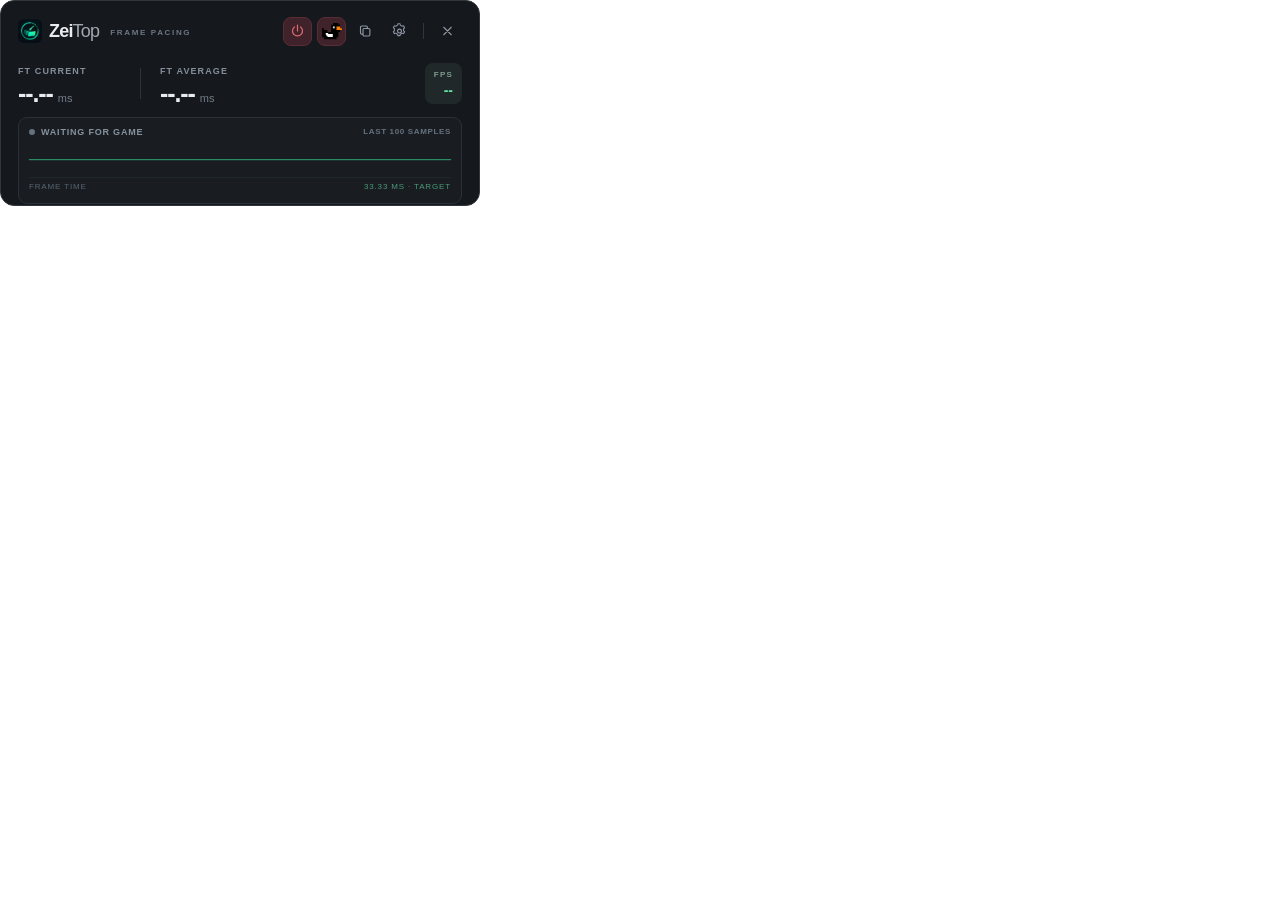
<file: ui/index.html>
<!doctype html>
<html lang="en">
<head>
<meta charset="UTF-8">
<meta name="viewport" content="width=device-width, initial-scale=1, maximum-scale=1">
<title>Zeitop</title>
<link rel="stylesheet" href="style.css">
</head>
<body>
<main class="shell" aria-label="Zeitop">
<header class="topbar">
  <section class="branding">
    <img class="mark" src="assets/zeitop-icon.png" width="24" height="24" alt="" aria-hidden="true" draggable="false">
    <span class="brand">Zei<span>Top</span></span>
    <span class="subbrand">FRAME PACING</span>
  </section>
  <nav class="tools" aria-label="Controls">
    <button id="toggle" class="tool power" type="button" aria-label="Enable limiter" title="Toggle limiter">
      <svg viewBox="0 0 24 24" fill="none" stroke="currentColor" stroke-width="1.9" stroke-linecap="round"><path d="M12 2.7v9.1"/><path d="M7.1 5.6a8 8 0 1 0 9.8 0"/></svg>
    </button>
    <button id="fg-toggle" class="tool fg-toggle" type="button" aria-label="Enable lsfg-vk" aria-pressed="false" title="Toggle Frame Generation">
      <img class="fg-icon" src="assets/lsfg-vk-logo.svg" width="20" height="20" alt="" aria-hidden="true" draggable="false">
    </button>
    <button id="copy" class="tool" type="button" aria-label="Copy Steam launch command" title="Copy Steam launch command">
      <svg viewBox="0 0 24 24" fill="none" stroke="currentColor" stroke-width="1.8" stroke-linejoin="round"><rect x="8" y="8" width="11" height="12" rx="2"/><path d="M15 8V6a2 2 0 0 0-2-2H6a2 2 0 0 0-2 2v9a2 2 0 0 0 2 2h2"/></svg>
    </button>
    <button id="settings" class="tool" type="button" aria-label="Settings" title="Frame Generation Settings">
      <svg viewBox="0 0 24 24" fill="none" stroke="currentColor" stroke-width="1.8" stroke-linejoin="round"><circle cx="12" cy="12" r="3.1"/><path d="M19.1 13.9a7.8 7.8 0 0 0 .05-3.8l2-1.55-2-3.4-2.4.9a7 7 0 0 0-3.2-1.84L13.1 1.6h-3.9l-.45 2.6a7.6 7.6 0 0 0-3.2 1.85l-2.4-.9-1.95 3.4L3.3 10a8.5 8.5 0 0 0 0 4l-2.1 1.5 1.95 3.4 2.4-.9a7 7 0 0 0 3.2 1.85l.45 2.55h3.9l.45-2.55a7 7 0 0 0 3.2-1.85l2.4.9 2-3.4z" transform="translate(1 -1) scale(.91)"/></svg>
    </button>
    <span class="separator"></span>
    <button id="close" class="tool close" type="button" aria-label="Close Zeitop" title="Close">
      <svg viewBox="0 0 24 24" fill="none" stroke="currentColor" stroke-width="1.8" stroke-linecap="round"><path d="M6 6l12 12M18 6L6 18"/></svg>
    </button>
  </nav>
</header>
<section class="readouts" aria-label="Frame-time metrics">
  <div class="measurement">
    <span class="metric-label">FT CURRENT</span>
    <div class="metric-line"><strong id="real">--<small>.--</small></strong><span class="unit">ms</span></div>
  </div>
  <div class="metric-divider"></div>
  <div class="measurement">
    <span class="metric-label">FT AVERAGE</span>
    <div class="metric-line"><strong id="average">--<small>.--</small></strong><span class="unit">ms</span></div>
  </div>
  <div class="target" aria-label="Frame rate">
    <span class="target-label">FPS</span>
    <div class="fps-line"><b id="source-fps">--</b><span class="fps-output" id="fps-output" hidden><span class="fps-arrow" aria-hidden="true">→</span><b id="output-fps">--</b></span></div>
  </div>
</section>
<section class="chart-card" aria-label="Frame-time graph">
  <div class="chart-heading"><span><span class="live-dot" id="live-dot"></span><span id="connected">WAITING FOR GAME</span></span><span class="chart-note">LAST 100 SAMPLES</span></div>
  <canvas id="graph" width="440" height="84" aria-label="Frame-time history graph"></canvas>
  <div class="axis"><span>FRAME TIME</span><span id="graph-target">33.33 MS · TARGET</span></div>
</section>
<div class="toast" id="toast" role="status"></div>
</main>
<script src="main.js"></script>
</body>
</html>
</file>
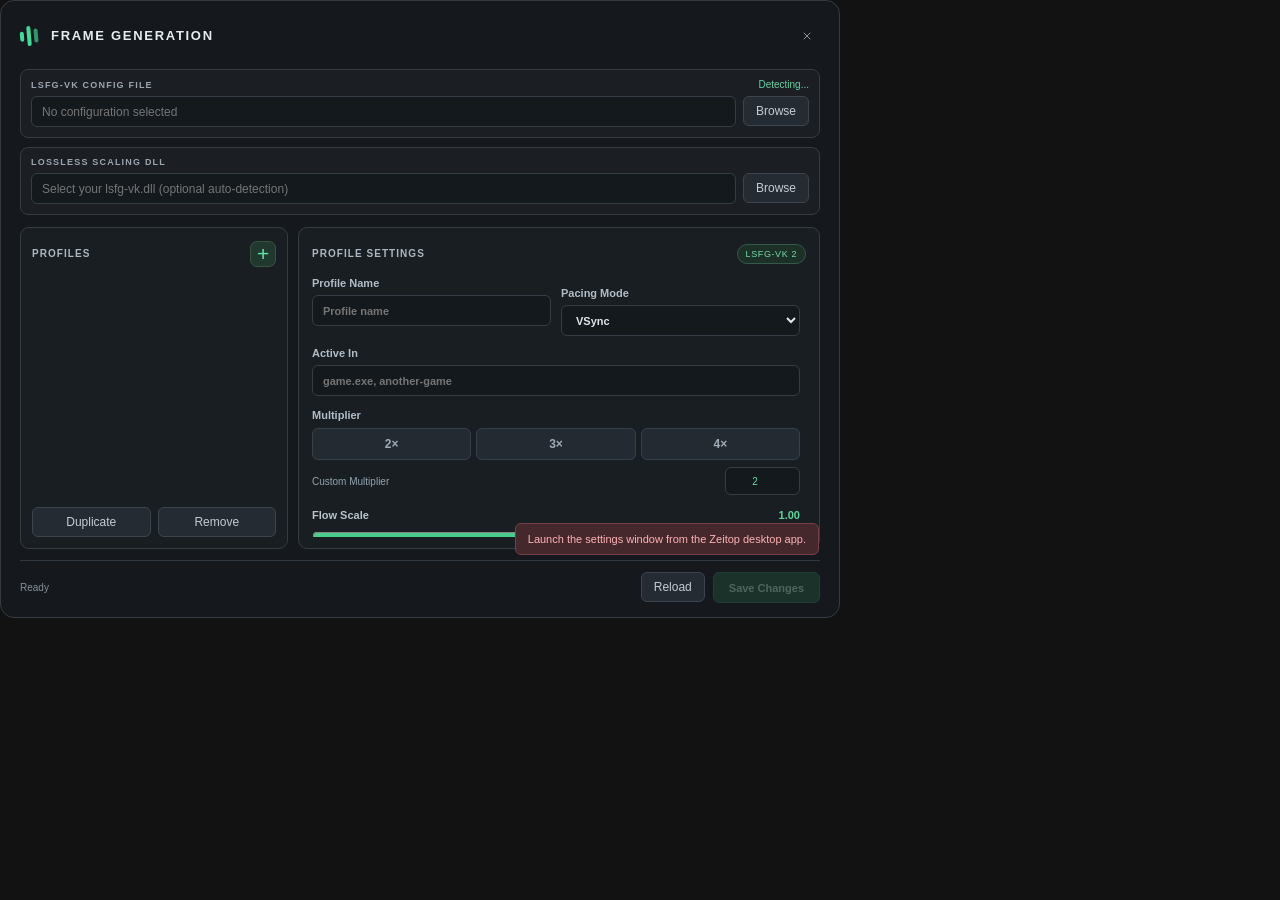
<file: ui/fg-settings.html>
<!doctype html>
<html lang="en">
<head>
<meta charset="UTF-8">
<meta name="viewport" content="width=device-width, initial-scale=1">
<title>Zeitop — Frame Generation Settings</title>
<link rel="stylesheet" href="fg-settings.css">
</head>
<body>
<main class="shell" aria-label="Frame Generation Settings">
  <header class="topbar">
    <div class="heading">
      <span class="mark" aria-hidden="true"><i></i><i></i><i></i></span>
      <div><h1>FRAME GENERATION</h1></div>
    </div>
    <button id="fg-close" class="icon-button close" type="button" aria-label="Close settings" title="Close settings">
      <svg viewBox="0 0 24 24" fill="none" stroke="currentColor" stroke-width="1.8" stroke-linecap="round"><path d="M6 6l12 12M18 6L6 18"/></svg>
    </button>
  </header>
  <div class="path-stack">
    <section class="path-row" aria-label="LSFG-VK config file">
      <div class="path-name"><span class="eyebrow">LSFG-VK CONFIG FILE</span><span id="config-status" class="status">Detecting...</span></div>
      <div class="path-field"><input id="config-path" type="text" placeholder="No configuration selected" readonly aria-label="Selected configuration path"><button id="browse-config" class="browse" type="button">Browse</button></div>
    </section>
    <section class="path-row" aria-label="Lossless Scaling DLL">
      <div class="path-name"><span class="eyebrow">LOSSLESS SCALING DLL</span></div>
      <div class="path-field"><input id="dll" type="text" spellcheck="false" placeholder="Select your lsfg-vk.dll (optional auto-detection)" aria-label="Lossless Scaling DLL path"><button id="browse-dll" class="browse" type="button">Browse</button></div>
    </section>
  </div>
  <div class="columns">
    <aside class="panel profiles-panel" aria-label="Frame Generation profiles">
      <div class="panel-heading"><h2>PROFILES</h2><button class="icon-button green" id="add-profile" type="button" aria-label="Add profile" title="Add profile">+</button></div>
      <div id="profile-list" class="profile-list" role="listbox" aria-label="LSFG-VK profiles"></div>
      <div class="profile-tools">
        <button id="duplicate-profile" class="secondary-button" type="button">Duplicate</button>
        <button id="remove-profile" class="secondary-button danger" type="button">Remove</button>
      </div>

    </aside>
    <section class="panel profile-panel" aria-label="Selected profile settings">
      <div class="panel-heading"><h2 id="editor-heading">PROFILE SETTINGS</h2><span class="pill">LSFG-VK 2</span></div>
      <div class="fields-scroll">
        <div id="empty-profile" class="empty-profile" hidden>Add a profile to configure Frame Generation.</div>
        <div id="profile-fields">
          <div class="two-fields">
            <label class="field"><span>Profile Name</span><input id="profile-name" type="text" maxlength="120" placeholder="Profile name"></label>
            <label class="field"><span>Pacing Mode</span><select id="pacing-mode"><option value="vsync">VSync</option></select></label>
          </div>
          <label class="field"><span>Active In</span><input id="active-in" type="text" placeholder="game.exe, another-game" spellcheck="false"></label>
          <div class="row-label"><span>Multiplier</span></div>
          <div class="multiplier" role="group" aria-label="Frame generation multiplier">
            <button type="button" data-multiplier="2" aria-pressed="true">2×</button>
            <button type="button" data-multiplier="3" aria-pressed="false">3×</button>
            <button type="button" data-multiplier="4" aria-pressed="false">4×</button>
          </div>
          <label class="custom-multiplier"><span>Custom Multiplier</span><input id="custom-multiplier" type="number" min="1" max="1024" step="1" value="2" inputmode="numeric"></label>
          <div class="scale-title"><label for="flow-scale">Flow Scale</label><output id="flow-value" for="flow-scale">1.00</output></div>
          <input id="flow-scale" type="range" min="0.25" max="1.00" step="0.01" value="1.00">

          <div class="switch-row"><label for="performance-mode">Performance Mode</label><input id="performance-mode" type="checkbox"></div>
          <div class="switch-row"><label for="override-present-mode">Override Present Mode</label><input id="override-present-mode" type="checkbox" checked></div>
          <div class="switch-row"><label for="preserve-image-count">Preserve Swapchain Image Count</label><input id="preserve-image-count" type="checkbox"></div>
        </div>
        <div class="global-header"><h2>GLOBAL SETTINGS</h2><span class="eyebrow">ALL PROFILES</span></div>
        <label class="field presentation-control">
          <span>Presentation Mode (Zeitop)</span>
          <select id="presentation-mode" aria-label="Zeitop presentation mode">
            <option value="default">Default</option>
            <option value="immediate">Immediate (Experimental)</option>
          </select>
          <small>Next game launch only. Immediate may fail on native Wayland; tested with XCB/XWayland.</small>
        </label>
        <div class="switch-row global-switch"><label for="allow-fp16">Allow FP16</label><input id="allow-fp16" type="checkbox" checked></div>
        <div class="two-fields global-fields">
          <label class="field"><span>Log Level</span><select id="log-level"><option value="debug">Debug</option><option value="info">Info</option><option value="warning">Warning</option><option value="error">Error</option></select></label>
          <label class="field"><span>Log File</span><input id="log-file" type="text" placeholder="/path/to/logfile" spellcheck="false"></label>
        </div>
      </div>
    </section>
  </div>
  <footer>
    <span id="footer-status" class="footer-status" role="status" aria-live="polite">Ready</span>
    <div class="footer-actions"><button id="reload" class="secondary-button" type="button">Reload</button><button id="save" class="primary-button" type="button" disabled>Save Changes</button></div>
  </footer>
  <div id="notification" class="notification" role="status" aria-live="polite"></div>
</main>
<script src="fg-settings.js"></script>
</body>
</html>
</file>
<file: ui/style.css>
*{box-sizing:border-box}html,body{margin:0;width:480px;height:206px;overflow:hidden;background:transparent;color:#e9ecef;font-family:Inter,"Cantarell","Segoe UI",sans-serif}button{font:inherit}.shell{width:480px;height:206px;padding:14px 17px 12px;background:#15181c;border:1px solid #30363d;border-radius:14px;position:relative;overflow:hidden}.topbar{height:32px;display:flex;align-items:center;justify-content:space-between}.branding{display:flex;align-items:center;gap:7px}.mark{width:24px;height:24px;display:block;object-fit:contain;flex-shrink:0;pointer-events:none}.brand{font-weight:760;letter-spacing:-.8px;font-size:18px;line-height:22px}.brand span{font-weight:450;color:#a2a9b1}.subbrand{font-size:8px;font-weight:700;letter-spacing:1.65px;color:#6c7784;margin-left:4px;margin-top:2px}.tools{display:flex;align-items:center;gap:5px}.tool{width:29px;height:29px;border:1px solid transparent;border-radius:8px;background:transparent;color:#8d96a3;display:flex;align-items:center;justify-content:center;cursor:pointer;transition:background .12s,color .12s,border-color .12s}.tool svg{width:16px;height:16px}.tool:hover{background:#272d34;color:#f2f3f5}.tool:focus-visible{outline:2px solid #71baed;outline-offset:1px}.power{color:#e06870;background:#40232a;border-color:#5a2d35}.power:hover{color:#ff8a90;background:#542832}.power.active{color:#55e6a0;background:#1c3e31;border-color:#2a7957;box-shadow:inset 0 0 0 1px #23573e}.fg-toggle{color:#e06870;background:#40232a;border-color:#5a2d35}
.fg-toggle:hover{color:#ff8a90;background:#542832}
.fg-toggle.active{color:#55e6a0;background:#1c3e31;border-color:#2a7957;box-shadow:inset 0 0 0 1px #23573e}
.fg-toggle.unavailable{color:#66717d;background:#24272c;border-color:#353a40}
/* Unmodified official lsfg-vk duck with its native transparent background. */
.fg-toggle .fg-icon{display:block;width:20px;height:20px;object-fit:contain;pointer-events:none}

.separator{width:1px;height:16px;background:#30363d;margin:0 4px}.close:hover{background:#55282d;color:#ff969e}.readouts{margin-top:13px;height:46px;display:flex;align-items:center;gap:19px}.measurement{min-width:108px}.metric-label{font-size:9px;letter-spacing:1.1px;color:#848e99;font-weight:700}.metric-line{display:flex;align-items:baseline;gap:5px;margin-top:2px}.metric-line strong{font-size:25px;font-weight:650;line-height:26px;letter-spacing:-1.1px;font-variant-numeric:tabular-nums}.metric-line small{font:inherit;color:inherit}.unit{color:#737e89;font-size:11px}.metric-divider{width:1px;height:31px;background:#2c333a;margin-left:-5px}.target{margin-left:auto;text-align:right;border-radius:8px;background:#20282a;padding:7px 9px 6px;display:flex;flex-direction:column;gap:3px}.target-label{font-size:8px;letter-spacing:1.2px;color:#7d9c8e;font-weight:700}.target b{font-size:14px;color:#66e6a2;font-weight:620;font-variant-numeric:tabular-nums}.target b span{font-size:10px;color:#7c9e8f}.fps-line{display:flex;justify-content:flex-end;align-items:baseline;gap:5px;white-space:nowrap;font-variant-numeric:tabular-nums}.fps-line>b,.fps-output>b{font-size:14px;font-weight:650;color:#66e6a2}.fps-output{display:inline-flex;align-items:baseline;gap:5px}.fps-output[hidden]{display:none}.fps-arrow{font-size:12px;color:#758a81}
.chart-card{margin-top:11px;background:#191d22;border:1px solid #2a3037;border-radius:9px;height:87px;padding:9px 10px 7px}.chart-heading{display:flex;justify-content:space-between;font-size:9px;font-weight:700;color:#85919d;letter-spacing:.8px}.chart-heading>span:first-child{display:flex;align-items:center;gap:6px}.live-dot{width:6px;height:6px;display:inline-block;background:#66717c;border-radius:50%}.live-dot.online{background:#41d693;box-shadow:0 0 5px #41d69377}.chart-note{font-size:8px;color:#66727e;letter-spacing:.65px}.chart-card canvas{width:100%;height:44px;display:block;margin-top:1px}.axis{display:flex;justify-content:space-between;font-size:8px;letter-spacing:.85px;color:#596571}.axis span:last-child{color:#4a9b77}.toast{position:absolute;top:48px;right:16px;max-width:320px;opacity:0;pointer-events:none;padding:8px 12px;background:#253b34;border:1px solid #386a55;color:#9ef4c2;font-size:11px;font-weight:650;border-radius:8px;transition:opacity .18s}.toast.show{opacity:1}

/* Desktop widget behavior: no browser text selection and one drag handle. */
html, body, .shell, .shell * {
  -webkit-user-select: none;
  user-select: none;
}
.branding .brand { cursor: grab; }
.branding .brand:active { cursor: grabbing; }
</file>
<file: ui/fg-settings.css>
:root{color-scheme:dark;font-family:Inter,"Cantarell","Segoe UI",sans-serif;font-size:12px;color:#e4e9ed}
*{box-sizing:border-box}html,body{width:840px;height:618px;margin:0;background:transparent;overflow:hidden}
button,input,select{font:inherit}button{cursor:pointer}button:disabled{opacity:.35;cursor:not-allowed}
.shell{position:relative;display:flex;flex-direction:column;width:840px;height:618px;background:#15181c;border:1px solid #343b43;border-radius:14px;padding:16px 19px 14px;overflow:hidden}
.topbar{display:flex;justify-content:space-between;align-items:center;height:37px;flex-shrink:0}
.heading{display:flex;gap:12px;align-items:center}.heading h1{margin:0;color:#e6edf0;font-size:13px;letter-spacing:1.7px;font-weight:750}
.subheading{display:block;margin-top:4px;letter-spacing:1.1px;color:#77838e;font-size:9px;font-weight:650}
.mark{width:19px;height:22px;display:flex;align-items:center;gap:3px;transform:rotate(-5deg)}.mark i{display:block;background:#43d996;width:4px;border-radius:3px;height:10px}.mark i:nth-child(2){height:20px}.mark i:nth-child(3){height:14px;opacity:.65}
.icon-button{border:1px solid transparent;background:transparent;border-radius:7px;width:26px;height:26px;display:flex;align-items:center;justify-content:center;color:#98a3ad;font-size:21px}.icon-button:hover{background:#293038;color:#fff}.icon-button svg{width:16px}.close:hover{background:#4e2c33;color:#ff98a2}.icon-button.green{font-weight:400;color:#5ee3a6;border-color:#365444;background:#20382e}
.path-stack{display:grid;grid-template-columns:1fr;gap:9px;margin-top:15px;flex-shrink:0}
.path-row{border:1px solid #343c44;background:#1b1f24;border-radius:8px;padding:9px 10px 10px;min-width:0}
.path-name{display:flex;align-items:center;justify-content:space-between;margin-bottom:6px}
.eyebrow{font-size:9px;letter-spacing:1.2px;font-weight:750;color:#9aa5ae}
.hint{font-size:10px;color:#6e7e8b}.status{font-size:10px;color:#69cda1}.status.missing{color:#dfa96f}
.path-field{display:flex;gap:7px}.path-field input{flex:1;min-width:0}
input[type=text],select{height:31px;width:100%;border:1px solid #343d46;border-radius:6px;background:#14191e;color:#e0e7ec;padding:0 10px;outline:none}
input:focus,select:focus{border-color:#50bd89}input[readonly]{color:#86949e}
.browse,.secondary-button{background:#252b32;color:#c3cdd4;border:1px solid #3c454d;border-radius:6px;padding:0 12px;height:30px}.browse:hover,.secondary-button:hover{background:#303a43;color:white}
.columns{display:grid;grid-template-columns:268px minmax(0,1fr);gap:10px;flex:1;min-height:0;margin-top:12px}
.panel{border:1px solid #343c44;background:#191e23;border-radius:9px;min-height:0;overflow:hidden}
.profiles-panel{display:flex;flex-direction:column;padding:11px}.panel-heading{display:flex;align-items:center;justify-content:space-between;height:29px;flex-shrink:0}.panel h2{font-size:10px;letter-spacing:1.05px;font-weight:750;color:#acb8c1;margin:0}
.profile-list{flex:1;overflow:auto;min-height:30px;padding:6px 0}.profile-option{display:block;border:1px solid transparent;border-radius:6px;text-align:left;background:transparent;color:#a6b1bb;padding:10px 9px;width:100%;margin-bottom:4px;font-size:12px;overflow:hidden;text-overflow:ellipsis;white-space:nowrap}
.profile-option:hover{background:#283139}.profile-option.selected{color:#69e1a5;background:#20372d;border-color:#315d46;font-weight:650}
.profile-tools{display:flex;gap:7px;flex-shrink:0}.profile-tools button{flex:1;padding:0 6px}.danger:hover{color:#ff9ca3;border-color:#753d45}

.profile-panel{padding:11px 13px;display:flex;flex-direction:column}.pill{border:1px solid #33594a;background:#1d3028;color:#74dca8;border-radius:12px;padding:4px 8px;letter-spacing:.6px;font-size:9px}
.fields-scroll{overflow:auto;flex:1;padding-right:6px;padding-top:9px}.field{display:flex;flex-direction:column;gap:6px;color:#b1bdc6;font-size:11px;font-weight:650}.field small{color:#77858f;font-size:10px;font-weight:400}
.two-fields{display:grid;grid-template-columns:1fr 1fr;gap:10px}.two-fields>.field{min-width:0}
.field+.field{margin-top:10px}.field:has(#active-in){margin-top:11px}
.row-label{margin-top:13px;display:flex;justify-content:space-between;align-items:center;color:#b1bdc6;font-size:11px;font-weight:650}
.row-label small{font-size:10px;color:#75838d;font-weight:400}.multiplier{display:flex;gap:5px;margin-top:7px}
.multiplier button{flex:1;height:32px;border:1px solid #36404a;background:#242a31;color:#9eacb6;border-radius:6px;font-weight:650;font-size:12px}
.multiplier button.active{color:#65e0a1;border-color:#366f51;background:#203a2c}
.scale-title{display:flex;justify-content:space-between;align-items:center;margin-top:14px;font-size:11px;color:#b8c5cd;font-weight:650}
.scale-title output{color:#5bd69b;font-variant-numeric:tabular-nums}
input[type=range]{width:100%;accent-color:#4bcd8e;margin:7px 0 2px;cursor:pointer}

.switch-row{display:flex;align-items:center;justify-content:space-between;gap:15px;border-bottom:1px solid #2c343c;padding:11px 1px;font-size:11px}
.switch-row label{font-weight:650;color:#b9c3ca;cursor:pointer}.switch-row small{display:block;font-weight:400;color:#71818c;margin-top:4px;font-size:10px}
input[type=checkbox]{width:17px;height:17px;accent-color:#42d28b;cursor:pointer;flex-shrink:0}
.global-header{margin-top:18px;padding:11px 0 4px;border-top:1px solid #3b454d;display:flex;align-items:center;justify-content:space-between}
.global-switch{margin-top:2px}.global-fields{padding:12px 0 8px}.empty-profile{padding:17px 10px;border:1px dashed #3b454d;border-radius:7px;color:#8897a3;text-align:center}
footer{display:flex;align-items:center;justify-content:space-between;gap:12px;margin-top:11px;padding-top:11px;border-top:1px solid #313a42;flex-shrink:0}
.footer-status{color:#83919c;font-size:10px;max-width:530px}
.info-dot{display:inline-flex;align-items:center;justify-content:center;width:15px;height:15px;border:1px solid #53646e;border-radius:50%;flex-shrink:0;font-size:10px;font-weight:700}
.footer-actions{display:flex;gap:8px;flex-shrink:0}.primary-button{border:1px solid #39865e;background:#276447;color:#b9f4d2;font-size:11px;font-weight:750;padding:0 15px;border-radius:6px;height:31px}.primary-button:not(:disabled):hover{background:#30875c}
.notification{pointer-events:none;position:absolute;bottom:62px;right:20px;background:#25382e;color:#8ee9b7;border:1px solid #3b795b;padding:9px 12px;border-radius:6px;font-size:11px;max-width:450px;opacity:0;transition:opacity .15s}.notification.visible{opacity:1}.notification.error{background:#45282b;border-color:#774049;color:#ffb3b8}
::-webkit-scrollbar{width:6px}::-webkit-scrollbar-thumb{background:#38444c;border-radius:6px}::-webkit-scrollbar-track{background:transparent}

.custom-multiplier{display:flex;justify-content:space-between;align-items:center;gap:8px;margin-top:7px;color:#94a4ad;font-size:10px}.custom-multiplier input{height:28px;width:75px;border:1px solid #343d46;border-radius:6px;background:#14191e;color:#65e0a1;padding:0 8px;text-align:center;font-variant-numeric:tabular-nums}.custom-multiplier input:invalid{border-color:#ad5e65}

/* Zeitop-only launch setting; independent of lsfg-vk's VSync pacing field. */
.presentation-control{margin:8px 1px 2px}
.presentation-control small{line-height:1.35}
</file>
